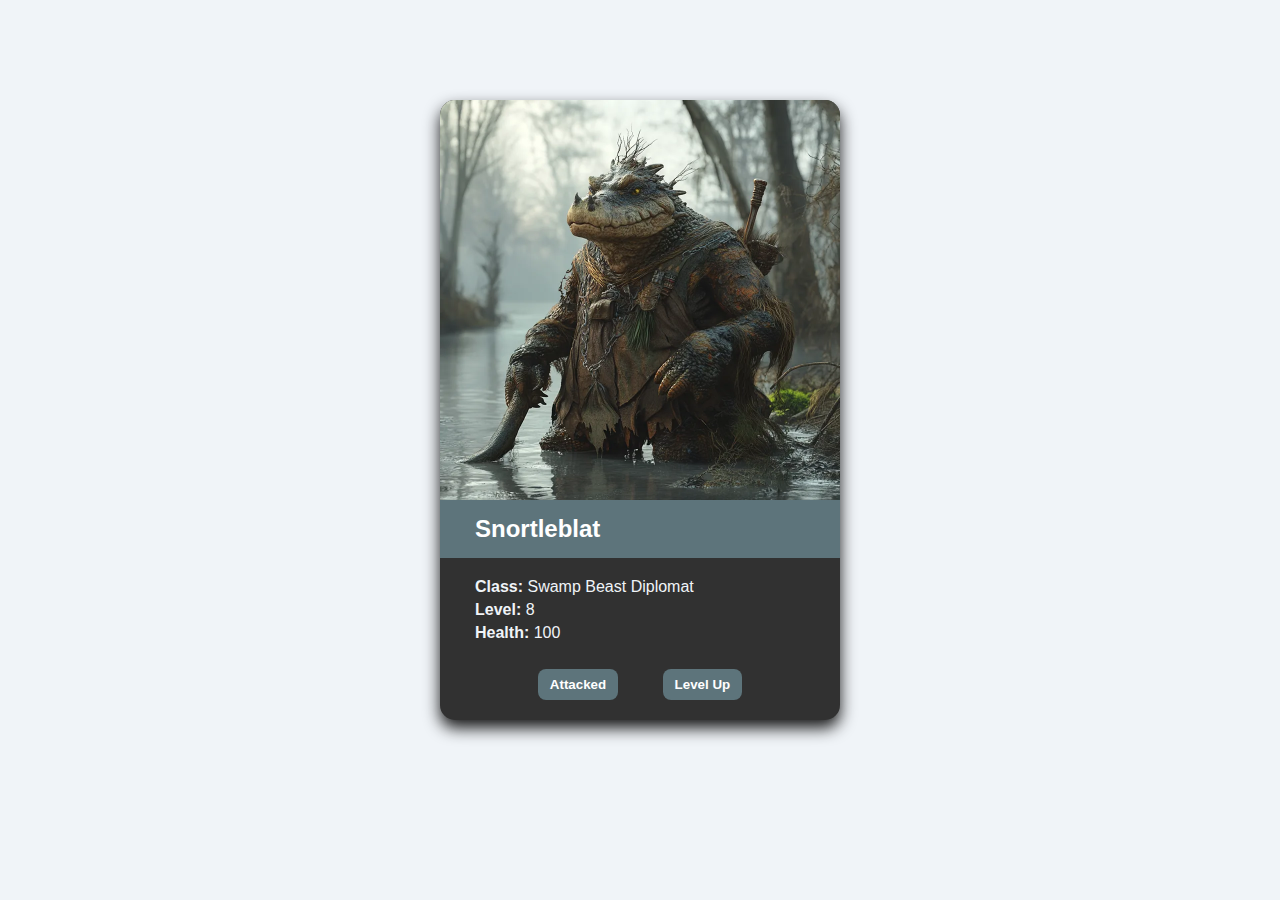
<file: charactercard/index.html>
<!DOCTYPE html>
<html lang="en">
<head>
    <meta charset="UTF-8">
    <meta name="viewport" content="width=device-width, initial-scale=1.0">
    <title>Character Card</title>
    <meta property="og:type" content="website">
    <meta property="og:title" content="Put Page Title Here">
    <meta property="og:description" content="Put Page Description Here">
    <meta property="og:url" content="https://yourURLofPage.here">
    <meta property="og:image" content="https://yourURLofSocialPreviewImageHere.png">
    <meta name="twitter:card" content="summary_large_image">
    <meta name="twitter:title" content="Put Page Title Here">
    <meta name="twitter:description" content="Put Page Description Here">
    <meta name="twitter:image" content="https://yourURLofSocialPreviewImageHere.png">
    <link rel="icon" href="/favicon.ico">
    <link rel="apple-touch-icon" href="/images/apple-touch-icon.png">
    <link rel="stylesheet" href="style.css">
    <script src="script.js" defer></script>
</head>
<body>
    <div class="card">
        <img class="image">
        <div class="name"></div>
        <div class="stats">
            <p><strong>Class:</strong> <span id="charClass"></span></p>
            <p><strong>Level:</strong> <span id="level"></span></p>
            <p><strong>Health:</strong> <span id="health"></span></p>
        </div>
        <div class="buttons">
            <button id="button1">Attacked</button>
            <button id="button2">Level Up</button>
        </div>
    </div>
</body>
</html>
</file>
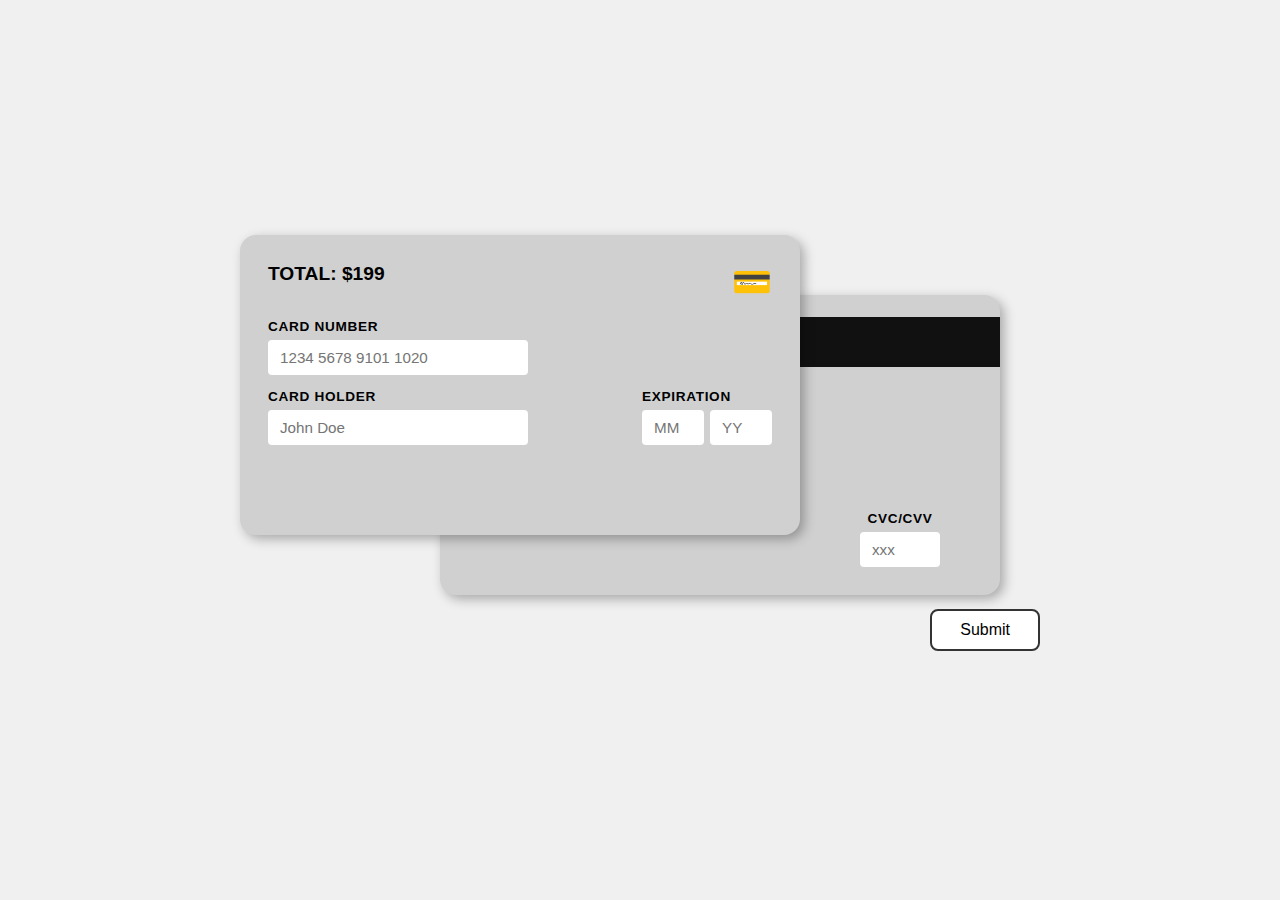
<file: creditcard/index.html>
<!DOCTYPE html>
<html lang="en">
    <head>
        <meta charset="UTF-8" />
        <meta name="viewport" content="width=device-width, initial-scale=1.0" />
        <title>Credit Card Form</title>
        <link rel="icon" href="favicon.ico">
        <link rel="stylesheet" href="style.css" />
        <script src="script.js" defer></script>
    </head>
    <body>
        <main>
            <div id="cardWrapper">
                <div class="card" id="frontCard">
                    <p class="total">TOTAL: $199</p>
                    <span class="cardLogo">💳</span>
                    <form id="checkoutForm" action="#" method="get" novalidate>
                        <section class="errors"></section>
                        <div class="field cardNumberField">
                            <label for="cardNumber">CARD NUMBER</label>
                            <input
                                type="text"
                                id="cardNumber"
                                name="cardNumber"
                                placeholder="1234 5678 9101 1020"
                                maxlength="19"
                                required
                            />
                        </div>
                        <div class="field cardHolderField">
                            <label for="cardHolder">CARD HOLDER</label>
                            <input
                                type="text"
                                id="cardHolder"
                                name="cardHolder"
                                placeholder="John Doe"
                                required
                            />
                        </div>
                        <div class="field expiryField">
                            <label id="expirationDate">EXPIRATION</label>
                            <div class="expiryInputs">
                                <input
                                    type="text"
                                    id="expMonth"
                                    name="expMonth"
                                    placeholder="MM"
                                    maxlength="2"
                                    aria-labelledby="expirationDate"
                                    required
                                />
                                <input
                                    type="text"
                                    id="expYear"
                                    name="expYear"
                                    placeholder="YY"
                                    maxlength="2"
                                    aria-labelledby="expirationDate"
                                    required
                                />
                            </div>
                        </div>
                    </form>
                </div>
                <div class="card" id="backCard">
                    <div class="magStripe"></div>
                    <div class="cvcSection">
                        <label for="cvc">CVC/CVV</label>
                        <input
                            type="text"
                            id="cvc"
                            name="cvc"
                            placeholder="xxx"
                            maxlength="3"
                            form="checkoutForm"
                            required
                        />
                    </div>
                </div>
                <button type="submit" form="checkoutForm" id="submitBtn">Submit</button>
            </div>
        </main>
    </body>
</html>
</file>
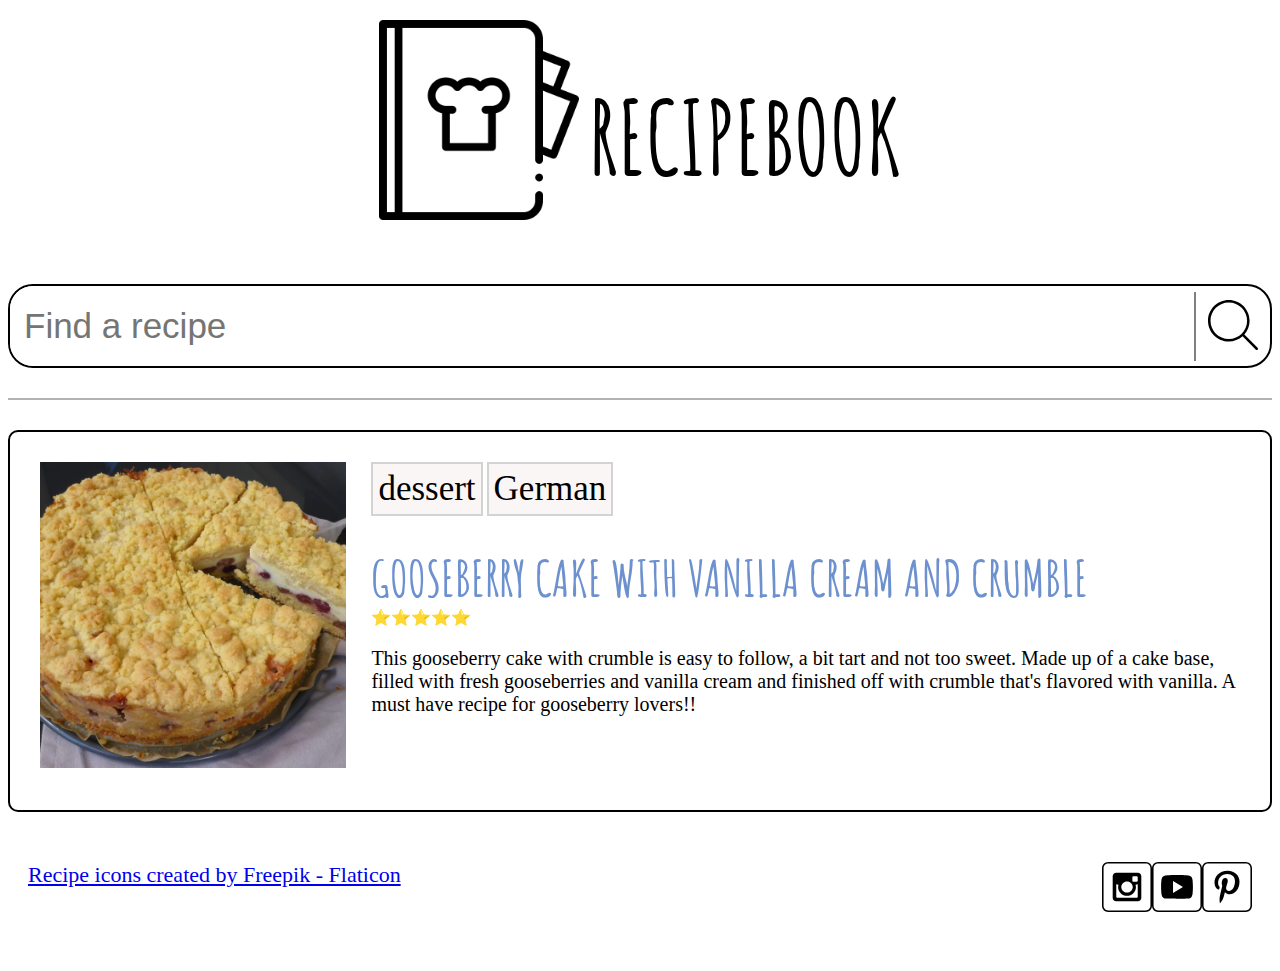
<file: recipes/index.html>
<!DOCTYPE html>
<html lang="en">
    <head>
        <meta charset="UTF-8">
        <meta name="viewport" content="width=device-width, initial-scale=1.0">
        <title>Recipe Book</title>
        <link rel="stylesheet" href="styles.css">
        <meta name="description" content="A collection of delicious homemade recipes.">      
        <!-- Open Graph (Facebook, LinkedIn, etc.) -->
        <meta property="og:type" content="website">
        <meta property="og:title" content="Your Title">
        <meta property="og:description" content="Your Description">
        <meta property="og:url" content="Your URL">
        <meta property="og:image" content="social-preview-image.png">
        <!-- X Card -->
        <meta name="twitter:card" content="Social Preview Image">
        <meta name="twitter:title" content="Your Title">
        <meta name="twitter:description" content="Your Description">
        <meta name="twitter:image" content="social-preview-image.png">
        <!-- One favicon (ICO works everywhere) -->
        <link rel="icon" href="/favicon.ico">
        <!-- One Apple Touch Icon (iOS home screen) -->
        <link rel="apple-touch-icon" href="images/apple-touch-icon.png">
        <link rel="preconnect" href="https://fonts.googleapis.com">
        <link rel="preconnect" href="https://fonts.gstatic.com" crossorigin>
        <link href="https://fonts.googleapis.com/css2?family=Amatic+SC:wght@400;700&display=swap" rel="stylesheet">
        <script defer src="script.js"></script>
    </head>
    <body>
        <header>
            <div class="title">
                <img src="images/recipe-book.png" alt="Recipe book logo">
                <h1>recipebook</h1>
            </div>
            <div class="search-bar">
                <input id="search" type="text" placeholder="Find a recipe">
                <button id="search-btn" type="button" aria-label="Search">
                    <img src="images/search.svg" alt="">
                </button>
            </div>
        </header>
        <main>
        </main>
        <footer>             
            <div class="social">
            <!-- Social media icons provided under CC from https://www.iconfinder.com/AlfredoCreates  -->
                <a href="#"><img src="images/instagram_icon.svg" alt="instagram icon"></a>
                <a href="#"><img src="images/youtube_icon.svg" alt="youtube icon"></a>
                <a href="#"><img src="images/pinterest_icon.svg" alt="pinterest icon"></a>
                </div>
            <a href="https://www.flaticon.com/free-icons/recipe" title="recipe icons">Recipe icons created by Freepik - Flaticon</a>              
        </footer>
    </body>
</html>
</file>
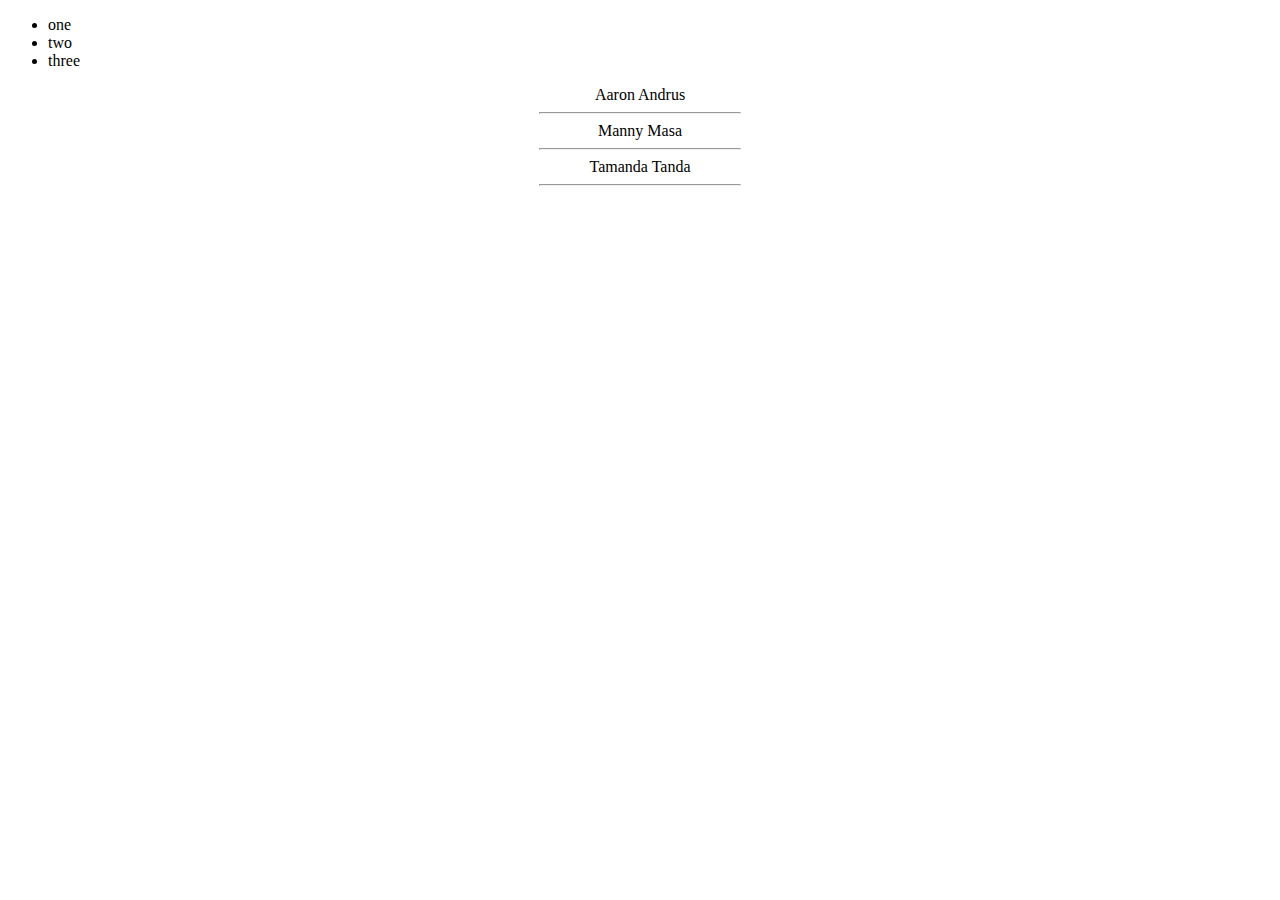
<file: Ponder/arrays.html>
<!DOCTYPE html>
<html lang="en">
<head>
    <meta charset="UTF-8">
    <meta name="viewport" content="width=device-width, initial-scale=1.0">
    <title>Array Methods</title>
    <script src="arrays.js" defer></script>
    <style>
        .format{
            text-align: center;
        }
        hr {
            width: 200px;
        }
    </style>
</head>
<body>
    <ul id="myList"></ul>
    <div id="studentContainer"></div>
</body>
</html>
</file>
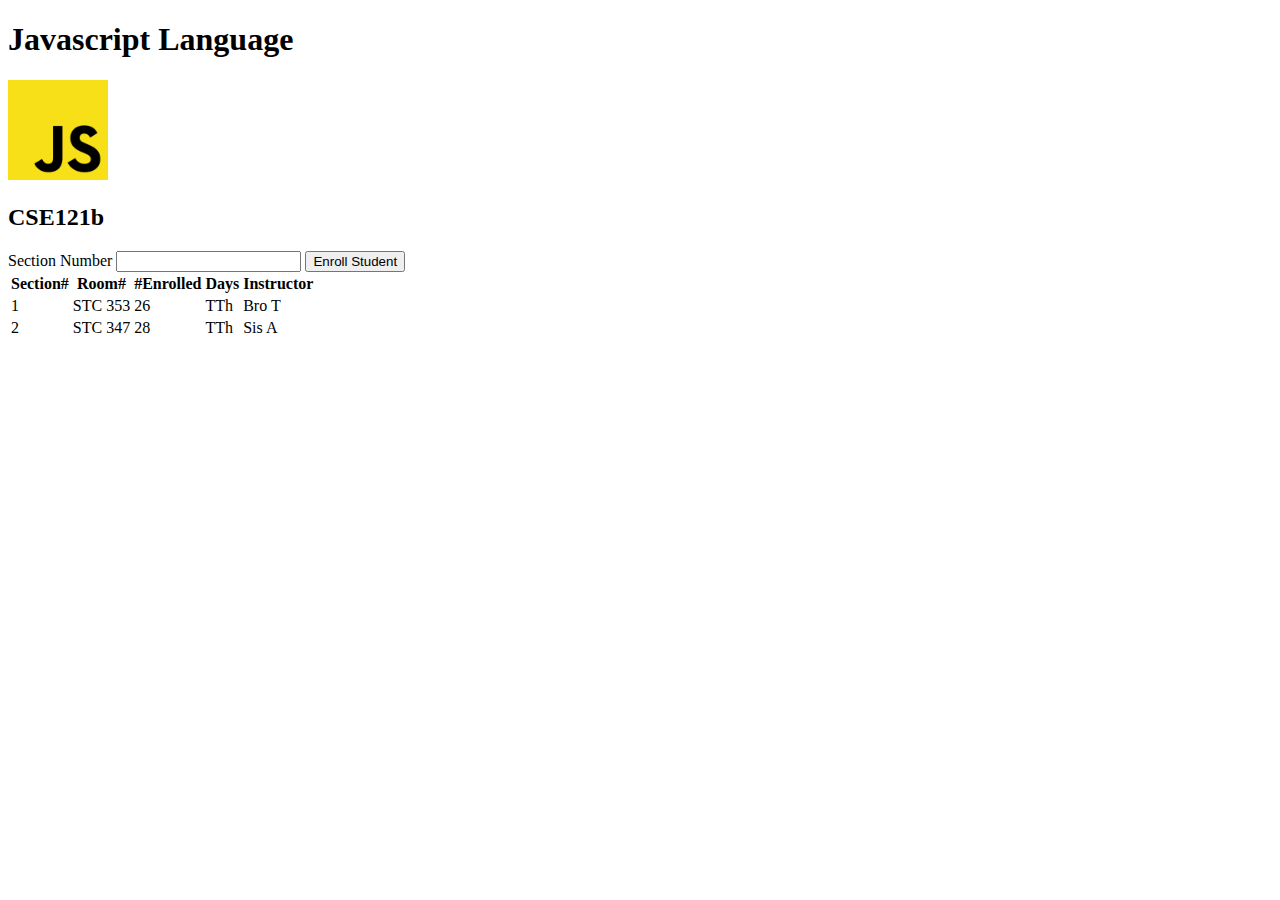
<file: Ponder/courses.html>
<!DOCTYPE html>
<html lang="en">
<head>
    <meta charset="UTF-8">
    <meta name="viewport" content="width=device-width, initial-scale=1.0">
    <title>JS Objects</title>
    <script src="courses.js" defer></script>
</head>
<body>
    <h1 id="courseName"></h1>
    <img>
    <h2 id="courseCode"></h2>
    <label for="sectionNumber">Section Number</label>
    <input id="sectionNumber" />
    <button id="enrollStudent">Enroll Student</button>
    <table>
        <thead>
            <tr>
            <th>Section#</th>
            <th>Room#</th>
            <th>#Enrolled</th>
            <th>Days</th>
            <th>Instructor</th>
            </tr>
        </thead>
        <tbody id="sections"></tbody>
    </table>   
</body>
</html>
</file>
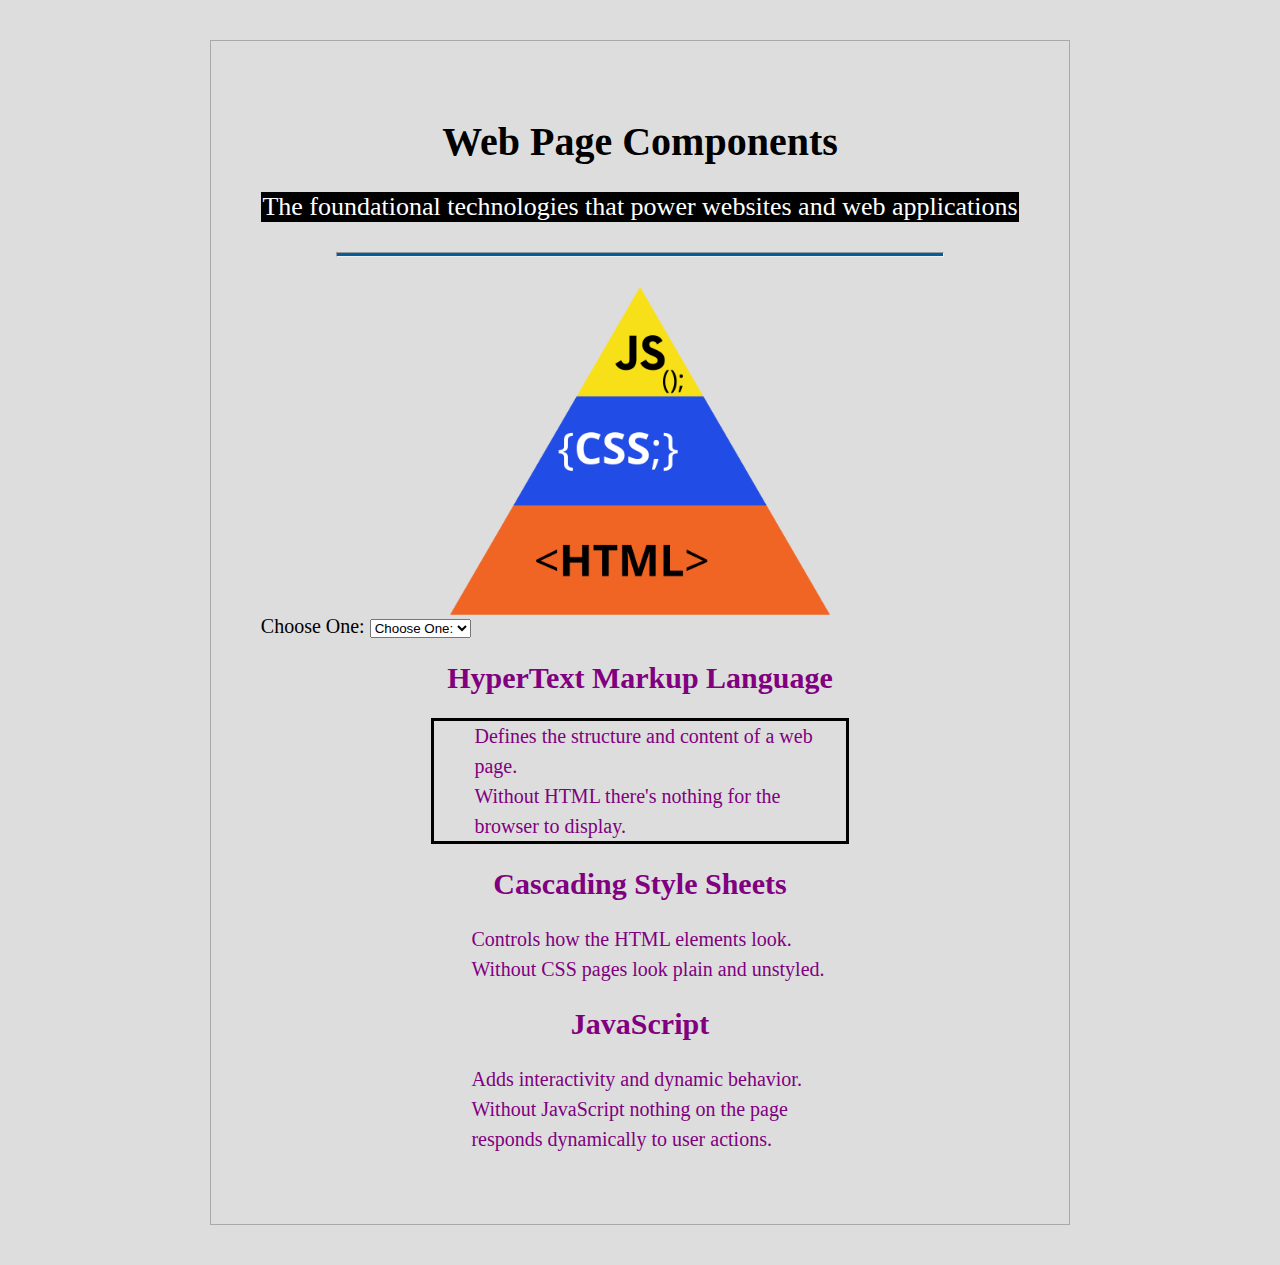
<file: Ponder/dom.html>
<!DOCTYPE html>
<html lang="en">
<head>
    <meta charset="UTF-8">
    <meta name="viewport" content="width=device-width, initial-scale=1.0">
    <title>DOM Practice</title>
    <link href="dom.css" rel="stylesheet">
    <script src="dom.js" defer></script>
</head>
<body>
    <div id="content">
        <h1>HTML, CSS, and JS</h1>
        
        <p>The foundational technologies that power websites and web applications</p>
        <hr>
        <img src="https://wddbyui.github.io/wdd131/images/trifecta.png" alt="JS, CSS, and HTML logos">
        
        <label for="webdevlist">Choose One:</label>
        <select name="code" id="webdevlist">
            <option>Choose One:</option>
            <option value="html">HTML</option>
            <option value="css">CSS</option>
            <option value="js">JavaScript</option>
        </select>                   
            
        <div id="topics">
            <h2 id="html">HyperText Markup Language</h2>
            <ul class="list">
                <li>Defines the structure and content of a web page.</li>
                <li>Without HTML there's nothing for the browser to display.</li>
            </ul>
            <h2>Cascading Style Sheets</h2>
            <ul class="list">
                <li>Controls how the HTML elements look.</li>
                <li>Without CSS pages look plain and unstyled.</li>
            </ul>
            <h2>JavaScript</h2>
            <ul class="list">
                <li>Adds interactivity and dynamic behavior.</li>
                <li>Without JavaScript nothing on the page responds dynamically to user actions.</li>
            </ul>
        </div>
    </div>   
</body> 
</html>
</file>
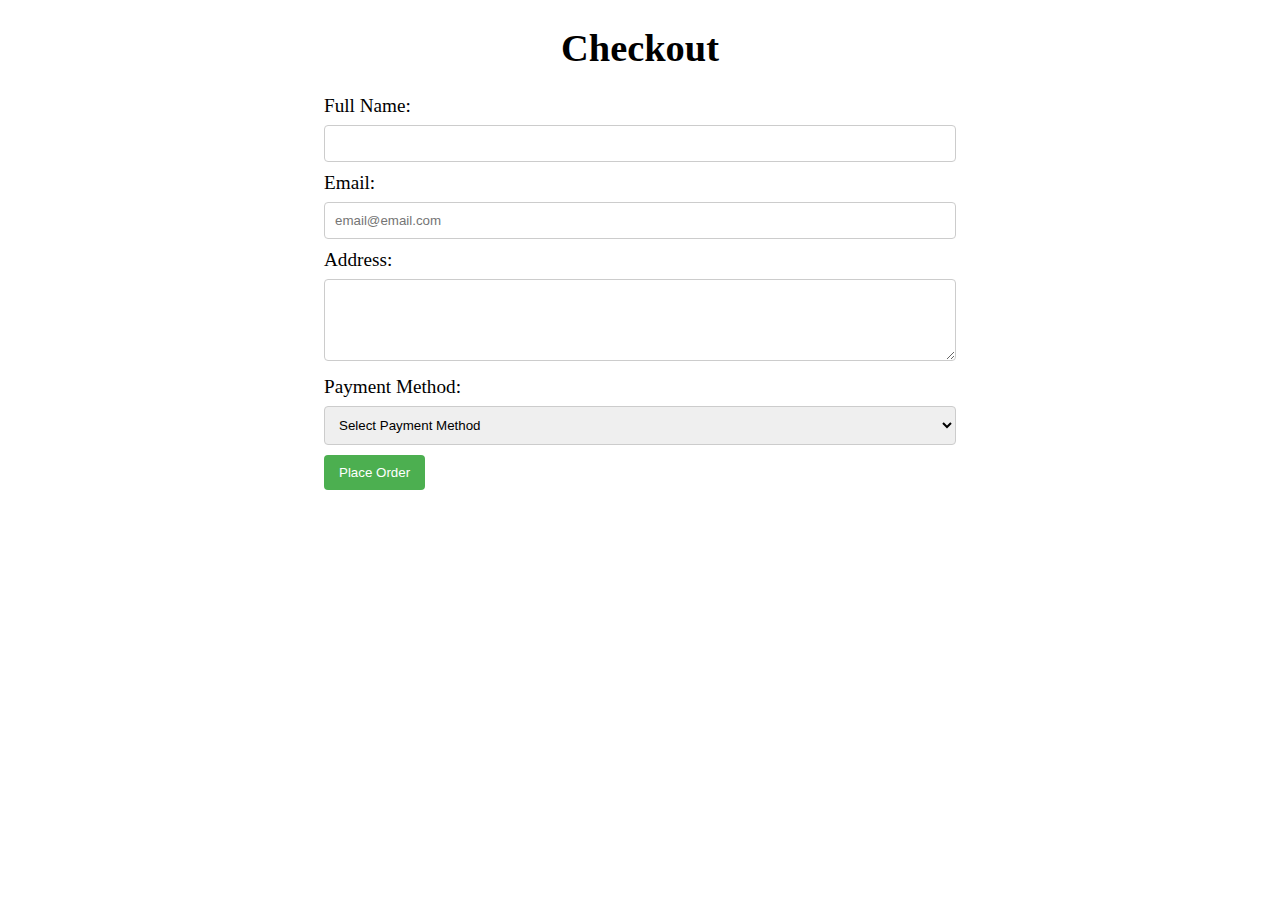
<file: Ponder/form.html>
<!DOCTYPE html>
<html lang="en">
  <head>
    <meta charset="UTF-8" />
    <meta name="viewport" content="width=device-width, initial-scale=1.0" />
    <title>Checkout Form</title>
    <link rel="icon" href="favicon.ico">
    <link rel="stylesheet" href="form.css"/>
    <script src="form.js" defer></script>
  </head>
  <body>
    <header><h1>Checkout</h1></header>
    <main>
      <section class="errors"></section>
      <form id="checkoutForm" action="#" method="get">
        <label for="fullName">Full Name:</label>
        <input type="text" id="fullName" name="fullName" required>
        <label for="email">Email:</label>
        <input type="email" id="email" name="email" placeholder="email@email.com" required>
        <label for="address">Address:</label>
        <textarea id="address" name="address" rows="4" required></textarea>
        <label for="paymentMethod">Payment Method:</label>
        <select id="paymentMethod" name="paymentMethod" required aria-expanded="false" aria-controls="creditCardnumberContainer paypalUsernameContainer">
            <option value="">Select Payment Method</option>
            <option value="creditCard">Credit Card</option>
            <option value="paypal">PayPal</option>
        </select>

        <!-- Container for credit card details -->
        <p id="creditCardNumberContainer" class="hide" role="region" aria-labelledby="creditCardLabel">
            <label id="creditCardLabel" for="creditCardNumber">Credit Card Number:</label>
            <input
            type="text"
            id="creditCardNumber"
            name="creditCardNumber"
            pattern="[0-9]{16}"
            placeholder="Enter 16 digits"
            required
            />
            <label for="expirationDate">Expiration</label>
            <input 
            type="text" 
            id="month" 
            name="expMonth" 
            placeholder="MM" 
            aria-labelledby="expirationDate">
            <input 
            type="text" 
            id="year" 
            name="expYear" 
            placeholder="YY" 
            aria-labelledby="expirationDate">
        </p>
      
        <!-- Container for PayPal details -->
        <p id="paypalUsernameContainer" class="hide" role="region" aria-labelledby="paypalLabel">
            <label id="paypalLabel" for="paypalUsername">PayPal Username:</label>
            <input
            type="text"
            id="paypalUsername"
            name="paypalUsername"
            placeholder="Enter PayPal username"
            required
            />
        </p>

        <button type="submit">Place Order</button>
      </form>
    </main>
  </body>
</html>
</file>
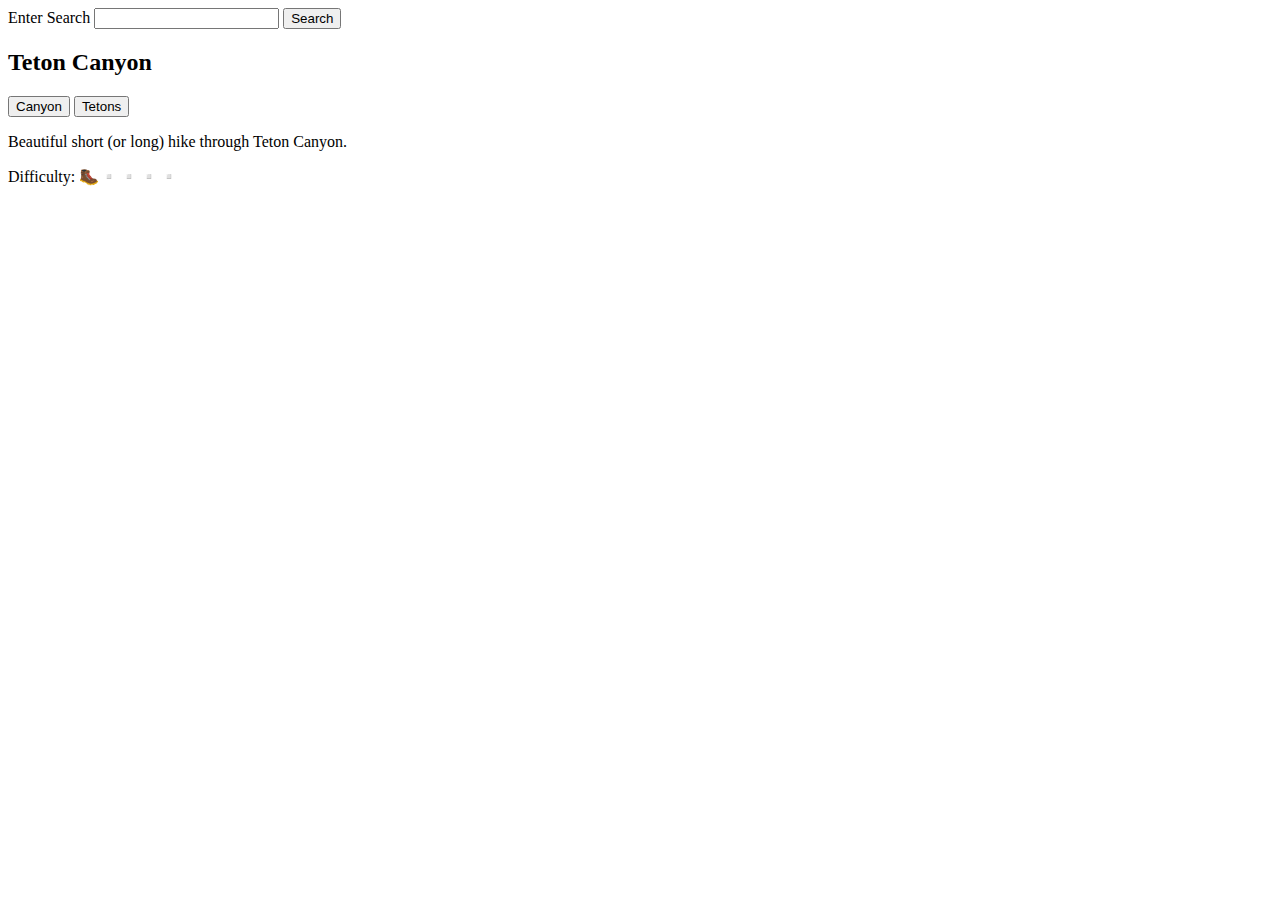
<file: Ponder/hikes.html>
<!DOCTYPE html>
<html>
  <head>
    <title>Sorting Activities</title>
    <script defer src="hikes.js"></script>
  </head>
  <body>
    <label for="search">Enter Search</label>
    <input id="search" type="text">
    <button>Search</button>
    <div id="hike-container">
    </div>
  </body>
</html>
</file>
<file: charactercard/style.css>
body {
    font-family: Palatino Linotype, sans-serif;
    background: #f0f4f8;
  }

  .card {
    background: #313131;
    border-radius: 15px;
    box-shadow: 0 8px 16px rgba(0,0,0,0.9);
    width: 400px; 
    margin: 100px auto;
  }

  .image{
    width: 400px;
    border-radius: 15px 15px 0 0;
    }

  .name {
    font-size: 1.5em;
    font-weight: bold;
    margin: -4px 0 20px 0;
    color: white;
    padding: 15px 0 15px 35px;
    background-color: #5d747b;
  }

  .stats {
    margin: 10px 15px 7px 35px;
    text-align: left;
  }

  .stats p {
    margin: 5px 0;
    color: #f0f4f8;
  }

  .buttons {
    text-align: center;
  }

  button {
    padding: 8px 12px;
    margin: 20px;
    border: none;
    border-radius: 8px;
    background-color: #5d747b;
    color: white;
    font-weight: bold;
    cursor: pointer;
    transition: background-color 0.5s ease;
  }

  button:hover {
    background-color: #58605a;
  }
</file>
<file: creditcard/style.css>
body {
  font-family: Arial, sans-serif;
  background-color: #f0f0f0;
  display: flex;
  justify-content: center;
  align-items: center;
  min-height: 100vh;
  margin: 0;
}

#cardWrapper {
  display: grid;
  grid-template-columns: 200px 360px 240px;
  grid-template-rows: 60px 240px 60px 70px;
}

.card {
  width: 560px;
  height: 300px;
  background-color: #d0d0d0;
  border-radius: 16px;
  box-shadow: 4px 4px 12px rgba(0, 0, 0, 0.3);
  box-sizing: border-box;
}

#frontCard {
  grid-column: 1 / 3;
  grid-row: 1 / 3;
  display: grid;
  grid-template-columns: 1fr auto;
  grid-template-rows: auto auto auto;
  align-content: start;
  padding: 28px 28px;
  gap: 0 16px;
  z-index: 2;
}

#backCard {
  grid-column: 2 / 4;
  grid-row: 2 / 4;
  display: grid;
  grid-template-columns: 360px 200px;
  grid-template-rows: auto 1fr auto;
  padding: 0 0 28px 0;
  z-index: 1;
}

#submitBtn {
  grid-column: 3 / 4;
  grid-row: 4 / 5;
  justify-self: end;
  align-self: center;
  padding: 10px 28px;
  font-size: 1em;
  background-color: #fff;
  border: 2px solid #333;
  border-radius: 8px;
  cursor: pointer;
}

#submitBtn:hover {
  background-color: #e8e8e8;
}

.total {
  grid-column: 1 / 2;
  grid-row: 1 / 2;
  font-weight: bold;
  font-size: 1.2em;
  margin: 0 0 20px 0;
  align-self: center;
}

.cardLogo {
  grid-column: 2 / 3;
  grid-row: 1 / 2;
  font-size: 2em;
  justify-self: end;
  align-self: start;
}

.errors {
  grid-column: 1 / 3;
  color: red;
  font-size: 0.85em;
  white-space: pre-line;
  min-height: 1em;
}

.cardNumberField {
  grid-column: 1 / 3;
  margin-bottom: 14px;
}

.cardHolderField {
  grid-column: 1 / 2;
}

.expiryField {
  grid-column: 2 / 3;
}

form {
  display: contents;
}

label {
  display: block;
  font-weight: bold;
  font-size: 0.85em;
  margin-bottom: 6px;
  letter-spacing: 0.05em;
}

input {
  padding: 9px 12px;
  border: none;
  border-radius: 4px;
  background-color: #fff;
  font-size: 0.95em;
  box-sizing: border-box;
}

#cardNumber,
#cardHolder {
  width: 260px;
}

.expiryInputs {
  display: grid;
  grid-template-columns: 1fr 1fr;
  gap: 6px;
}

#expMonth,
#expYear {
  width: 62px;
}

.magStripe {
  grid-column: 1 / 3;
  grid-row: 1 / 2;
  height: 50px;
  background-color: #111;
  margin-top: 22px;
}

.cvcSection {
  grid-column: 2 / 3;
  grid-row: 3 / 4;
  display: flex;
  flex-direction: column;
  align-items: center;
  justify-content: flex-end;
}

.cvcSection label {
  font-weight: bold;
  font-size: 0.85em;
  margin-bottom: 6px;
}

#cvc {
  width: 80px;
}
</file>
<file: recipes/styles.css>
header {
    border-bottom: 2px solid rgb(180, 177, 177);
    margin-bottom: 30px;
}

header h1 {
    text-transform: uppercase;
    font-family: 'Amatic SC', cursive;
    font-size: 100px;
    line-height: 1;
}

.title {
    display: flex;
    align-items: flex-start;
    gap: 10px;
    margin-top: 20px;
    margin-bottom: 30px;
    justify-content: center;
}

header img {
    height: 200px;
    width: auto;
}

.search-bar {
    display: flex;
    align-items: center;
    border: 2px solid black;
    border-radius: 25px;
    overflow: hidden;
    margin-bottom: 30px;
}

.search-bar input {
    border: none;
    outline: none;
    padding: 20px 14px;
    flex: 1;
    font-size: 35px;
}

.search-bar button {
    background: none;
    border: none;
    padding: 8px 12px;
    cursor: pointer;
    border-left: 2px solid gray;
}

.search-bar button img {
  width: 50px;
  height: 50px;
}

.food-list {
    border: 2px solid black;
    padding: 30px;
    margin-bottom: 30px;
    border-radius: 10px;
}

.food-image img{
    max-width: 100%;
    margin-bottom: 8px;
}

.badge {
    display: inline-block;
    background-color: rgb(251, 246, 246);
    color: black;
    padding: 5px 5px;
    font-size: 35px;
    border: 2px solid lightgray;
    margin-bottom: 0px;
}

.food-recipe p {
    display: none;
}

.food-recipe h2 {
    text-transform: uppercase;
    font-family: 'Amatic SC', cursive;
    font-size: 50px;
    color: rgb(109, 145, 207);
    line-height: 0.8;
    margin-bottom: 10px;
}

footer {
    text-align: center;
    font-size: 22px;
}

.social img {
    width: 50px;
}

.social {
    display: flex;
    justify-content: center;
    flex-direction: row;
    margin-bottom: 25px;
}

@media screen and (min-width:800px) {
.food-list {
    display: flex;
    flex-direction: row;
    align-items: flex-start;
}

.food-recipe p {
    display: block;
    font-size: 20px;
    margin-bottom: 0;
}

.food-recipe {
    padding-left: 25px;
}

footer {
    display: flex;
    align-items: flex-start;
    justify-content: space-between;
    padding: 20px;
    flex-direction: row-reverse;
}
}
</file>
<file: Ponder/dom.css>
body {
    background-color: #ddd;
    font-size: 20px;
}
#content {
    max-width: 60%;
    margin: 40px auto;
    border: 1px solid darkgrey;
    padding: 50px;
}
p {
    color: #035f9c;
    font-size: 1.3em;
}
hr {
    height: 3px;
    background-color: #035f9c;
    margin: 30px auto;
    width: 80%;
}
h1, h2, p {
    text-align: center;
}
img {
    display: block;
    margin: 0 auto;
    width: 50%;
}
#topics {
    width: 55%;
    margin: 0 auto;
    line-height: 1.5em;
}
.list {
    list-style-type: none;
}

.background{
    background-color: black;
    color: white;
}
</file>
<file: Ponder/form.css>
/* form-demo.css */
body {
  font-size: 1.2em;
}
form {
  width: 50%;
  margin: 0 auto;
}
h1, h2 {
  text-align: center;
}
label {
    display: block;
    margin-bottom: 8px;
  }
  
  input,
  select,
  textarea {
    width: 100%;
    padding: 10px;
    margin-bottom: 10px;
    box-sizing: border-box;
    border: 1px solid #ccc; /* Add a border to make it visually consistent */
    border-radius: 4px;
  }
  button {
    background-color: #4caf50;
    color: white;
    padding: 10px 15px;
    border: none;
    border-radius: 4px;
    cursor: pointer;
  }
  .errors {
    white-space: pre-line; /*needed for 2 errors to be on separate lines*/
    color: red;
  }
  .hide {
    display: none;
  }
</file>
